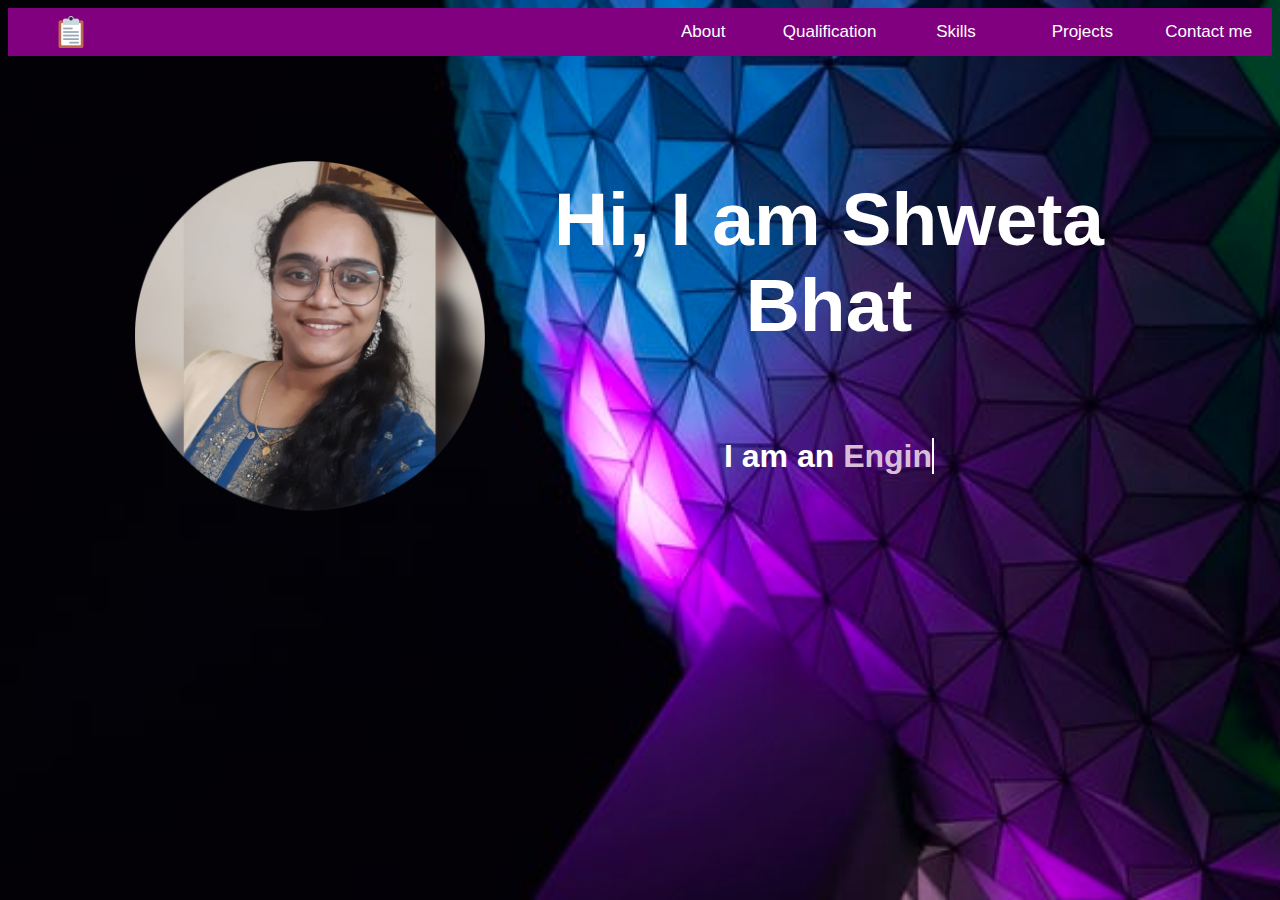
<file: index.html>
<html lang="en" dir="ltr">

<head>
  <meta charset="utf-8">
  <meta name="viewport" content="width=device-width, initial-scale=1.0">
  <title>Shweta Bhat</title>
  <link rel="shortcut icon" href="images\favicon-32x32.ico">
<link rel="stylesheet" href="styles.css">
</head>

<body>

  <div class="head-container">
    <button id="home-image" name="myFun" onclick="myFun()"><img src="images\favicon-32x32.png"></button>
    <button class="about" name="redirect" onclick="redirect()"></button>
    <button class="tablink" name="redirect" onclick="redirect()">About</button>
<button class="tablink" onclick="window.location='qualification\\qualification.html'">Qualification</button>
<button class="tablink" onclick="window.location='skills\\skills.html'">Skills</button>
<button class="tablink" onclick="window.location='projects\\projects.html'">Projects</button>
<button class="tablink" onclick="window.location='contact\\contact.html'">Contact me</button>
  </div>


    <div class="top-container">
      <table id="self">
      <tr>
        <td id="image"><img src="images\mypicture.png" alt="Profile-pic" width="350px" height="350px"></td>
        <td id="detail"><h1 id="heading"><strong>Hi, I am Shweta Bhat</strong></h1><br>
          <h1>I am an <a href="" class="typewrite" data-period="2000" data-type='[ "Engineering student", "Enthusiastic individual" ]'>
   <span class="wrap"></span>
 </a>
</h1></td>
      </tr>
    </table>
  </div>

<script src="home.js"></script>
  </body>
</html>
</file>
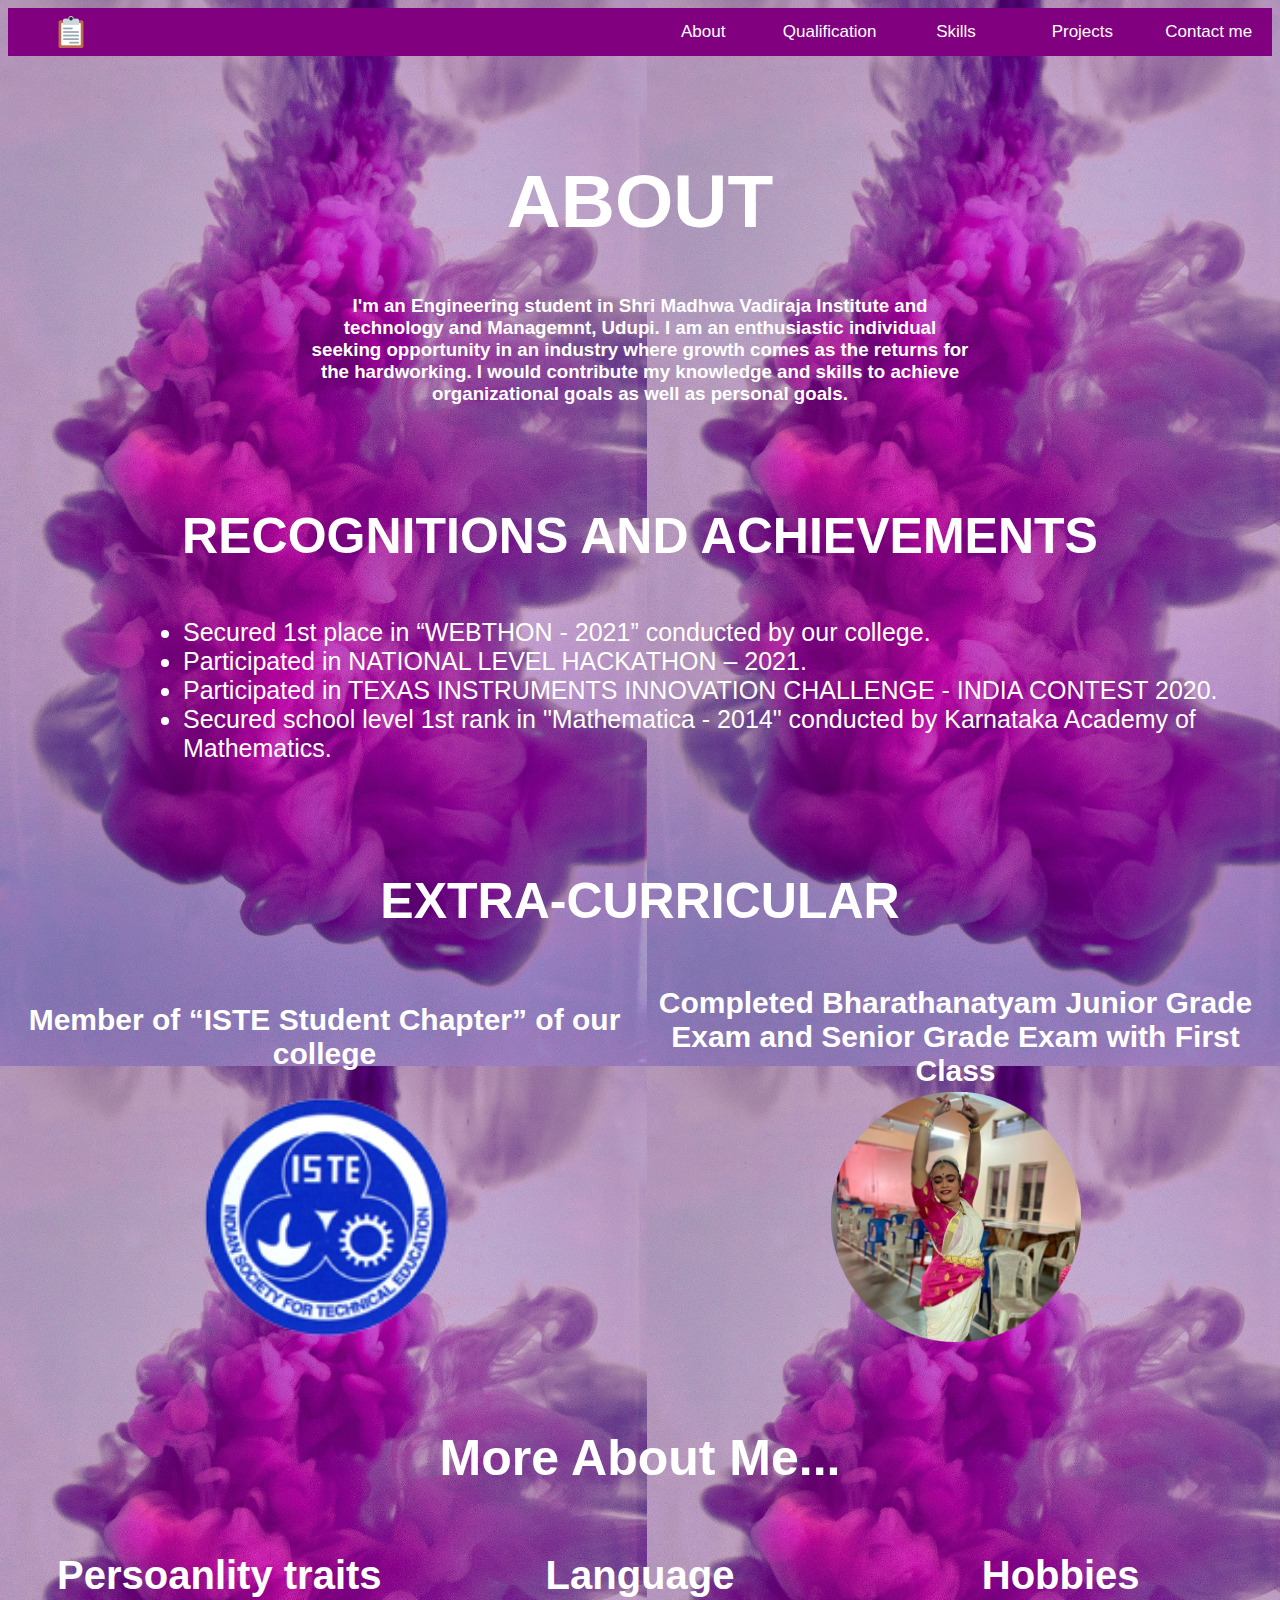
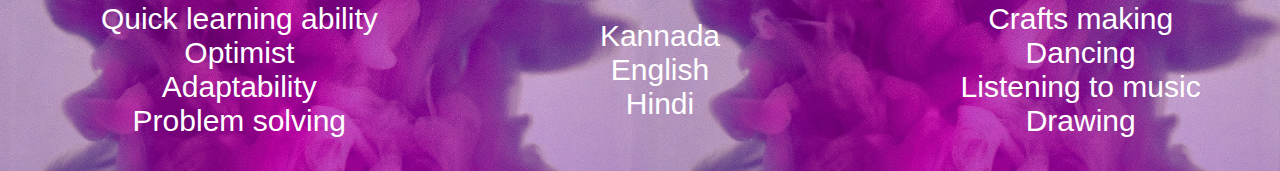
<file: about/about.html>
<html lang="en" dir="ltr">

<head>
  <meta charset="utf-8">
  <meta name="viewport" content="width=device-width, initial-scale=1.0">
  <title>About | Shweta Bhat</title>
  <link rel="shortcut icon" href="images\favicon-32x32.ico">
<link rel="stylesheet" href="about.css">
</head>

<body>

  <div class="head-container">
    <button id="home-image" name="myFun" onclick="window.location='..\\index.html'"><img src="images\favicon-32x32.png"></button>
    <button class="about" name="redirect" onclick="redirect()"></button>
    <button class="tablink" name="redirect" onclick="window.location='about.html'">About</button>
<button class="tablink" onclick="window.location='..\\qualification\\qualification.html'">Qualification</button>
<button class="tablink" onclick="window.location='..\\skills\\skills.html'">Skills</button>
<button class="tablink" onclick="window.location='..\\projects\\projects.html'">Projects</button>
<button class="tablink" onclick="window.location='..\\contact\\contact.html'">Contact me</button>
  </div>


<div class="container">
  <div class="top-container">
    <h1 id="about">ABOUT</h1>
  <h3>I'm an Engineering student in Shri Madhwa Vadiraja Institute and technology and Managemnt, Udupi.
I am an enthusiastic individual seeking opportunity in an industry where growth comes as the returns for the hardworking.
I would contribute my knowledge and skills to achieve organizational goals as well as personal goals.</h3>
  </div>

  <div class="middle-container">
    <h1 id="reco">RECOGNITIONS AND ACHIEVEMENTS</h1>
      <ul id="list" type="dotted">
        <li>Secured 1st place in “WEBTHON - 2021” conducted by our college.</li>
        <li>Participated in NATIONAL LEVEL HACKATHON – 2021.</li>
        <li>Participated in TEXAS INSTRUMENTS INNOVATION CHALLENGE - INDIA CONTEST 2020.</li>
        <li>Secured school level 1st rank in "Mathematica - 2014" conducted by Karnataka Academy of Mathematics.</li>
      </ul>
  </div>

<div class="member">
  <h1 id="extra">EXTRA-CURRICULAR</h1>
  <table id="member_table">
    <tr>
      <th>Member of “ISTE Student Chapter” of our college</th>
      <th>Completed Bharathanatyam Junior Grade Exam and Senior Grade Exam with First Class</th>
    </tr>
    <tr>
      <td><img src="images\iste.png" alt="ISTE" width="250px" height="250px"></td>
      <td><img src="images\bharat.png" alt="Bharathanatyam" width="250px" height="250px"></td>
    </tr>
  </table>
</div>

<div class="personality">
  <h1 id="head">More About Me...</h1>
  <table id="personality_table">
    <tr id="row1">
      <th>Persoanlity traits</th>
      <th>Language</th>
      <th>Hobbies</th>
    </tr>
    <tr id="row2">
      <td>
        <ul type="none">
          <li>Quick learning ability</li>
          <li>Optimist</li>
          <li>Adaptability</li>
          <li>Problem solving</li>
        </ul>
      </td>

      <td>
        <ul type="none">
          <li>Kannada</li>
          <li>English</li>
          <li>Hindi</li>
        </ul>
      </td>

      <td>
        <ul type="none">
          <li>Crafts making</li>
          <li>Dancing</li>
          <li>Listening to music</li>
          <li>Drawing</li>
        </ul>
      </td>
    </tr>
  </table>

</div>

</div>
<script src="/about/about.js"></script>
</body>
</html>
</file>
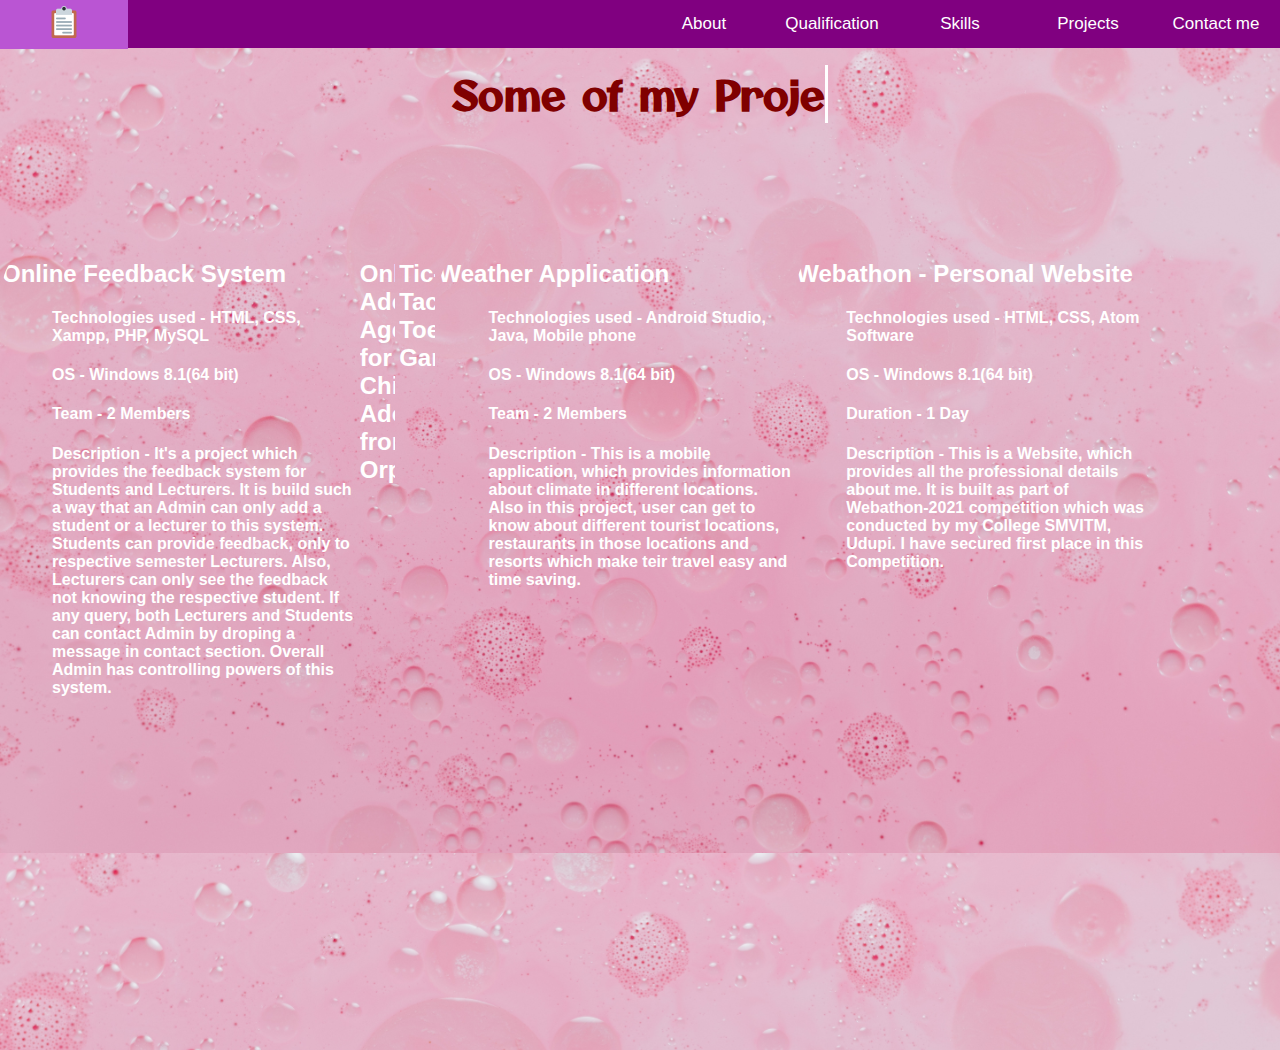
<file: projects/projects.html>
<!DOCTYPE html>
<html lang="en">
  <head>
    <meta charset="UTF-8" />
    <meta name="viewport" content="width=device-width, initial-scale=1.0" />
    <link
      rel="stylesheet"
      href="https://cdnjs.cloudflare.com/ajax/libs/font-awesome/5.14.0/css/all.min.css"
      integrity="sha512-1PKOgIY59xJ8Co8+NE6FZ+LOAZKjy+KY8iq0G4B3CyeY6wYHN3yt9PW0XpSriVlkMXe40PTKnXrLnZ9+fkDaog=="
      crossorigin="anonymous"
    />
    <title>Projects | Shweta Bhat</title>
	<link rel="shortcut icon" href="images\favicon-32x32.ico">
<link rel="stylesheet" href="projects.css">
<link rel="preconnect" href="https://fonts.googleapis.com">
<link rel="preconnect" href="https://fonts.gstatic.com" crossorigin>
<link href="https://fonts.googleapis.com/css2?family=Otomanopee+One&display=swap" rel="stylesheet">
  </head>
  
  <body>
  
  <div class="head-container">
    <button id="home-image" name="myFun" onclick="window.location='..\\index.html'"><img src="images\favicon-32x32.png"></button>
    <button class="about" name="redirect" onclick="redirect()"></button>
    <button class="tablink" name="redirect" onclick="window.location='..\\about\\about.html'">About</button>
<button class="tablink" onclick="window.location='..\\qualification\\qualification.html'">Qualification</button>
<button class="tablink" onclick="window.location='..\\skills\\skills.html'">Skills</button>
<button class="tablink" onclick="window.location='projects.html'">Projects</button>
<button class="tablink" onclick="window.location='..\\contact\\contact.html'">Contact me</button>
  </div>
  
  <br><br>
  <div class="heading">
     <h1>Some of my <a href="" class="typewrite" data-period="2000" data-type='[ "Projects...", "Works..." ]'>
   <span class="wrap"></span>
 </a></h1>
  </div>
    <div class = "container">
		<div class="panel active" style="background-image: url('https://images.unsplash.com/photo-1549880338-65ddcdfd017b?ixlib=rb-1.2.1&ixid=eyJhcHBfaWQiOjEyMDd9&auto=format&fit=crop&w=2100&q=80');">
			<h2><strong>Online Feedback System</strong></h2>
			<h4 id="points">Technologies used - HTML, CSS, Xampp, PHP, MySQL</h4>
			<h4 id="points">OS - Windows 8.1(64 bit)</h4>
			<h4 id="points">Team - 2 Members</h4>
			<h4 id="points">Description - It's a project which provides the feedback system for Students and Lecturers. It is build such a way that an Admin can only add a student or a lecturer to this system. Students can provide feedback, only to respective semester Lecturers. Also, Lecturers can only see the feedback not knowing the respective student. If any query, both Lecturers and Students can contact Admin by droping a message in contact section. Overall Admin has controlling powers of this system.</h4>
		</div>   
		<div class="panel" style="
          background-image: url('https://images.unsplash.com/photo-1511593358241-7eea1f3c84e5?ixlib=rb-1.2.1&ixid=eyJhcHBfaWQiOjEyMDd9&auto=format&fit=crop&w=1934&q=80');
        ">
			<h2><strong>Online Adoption Agency for Child Adoption from Orphanages</strong></h2>
			<h4 id="points">Technologies used - HTML, CSS, Firebase</h4>
			<h4 id="points">OS - Windows 8.1(64 bit)</h4>
			<h4 id="points">Team - 4 Members</h4>
			<h4 id="points">Description - This is a Website which acts a agency between Parents and Orphanages for Child Adoption. In this website, parents who are want information abiut Adoption can know about the Adoption Process, Government guidelines for Adoption, Eligibility Criterias and many more. If they are Interested in Adoption, they can register(if new user) or login(if already a user) and make a Adopion Request by filling a form about their complete details with any preferences for child(only such as age, color, religion, gender, health condition). They can also check their request Status. This Website also provides Counseling Programme, Baby Caretaking Programme details if any parents are interested. Overall this website provides all the necessary information and provides a platform where parents can easily start the Adoption process. All the legal Works are conducted only after the background verification of the parents.</h4>
		</div>     
		<div class="panel" style="
          background-image: url('https://images.unsplash.com/photo-1495467033336-2effd8753d51?ixlib=rb-1.2.1&ixid=eyJhcHBfaWQiOjEyMDd9&auto=format&fit=crop&w=2100&q=80');
        ">
			<h2><strong>Tic-Tac-Toe Game</strong></h2>
			<h4 id="points">Technologies used - Visual Studio, C++, Computer Graphics</h4>
			<h4 id="points">OS - Windows 8.1(64 bit)</h4>
			<h4 id="points">Team - 2 Members</h4>
			<h4 id="points">Description - This is game which is built using OpenGL functions. In this game, we play our traditional Tic-Tac-Toe game but with computer. As a result, if the user wins, it displays "You Win", if computer wins, it displays "Computer Won" and if it is a draw game then it displays "Tie game". A user can play this game in two views they are "Ortho view and Perspective view".</h4>
		</div>
		<div class="panel active" style="
          background-image: url('https://images.unsplash.com/photo-1522735338363-cc7313be0ae0?ixlib=rb-1.2.1&ixid=eyJhcHBfaWQiOjEyMDd9&auto=format&fit=crop&w=2689&q=80');
        ">
			<h2><strong>Weather Application</strong></h2>
			<h4 id="points">Technologies used - Android Studio, Java, Mobile phone</h4>
			<h4 id="points">OS - Windows 8.1(64 bit)</h4>
			<h4 id="points">Team - 2 Members</h4>
			<h4 id="points">Description - This is a mobile application, which provides information about climate in different locations. Also in this project, user can get to know about different tourist locations, restaurants in those locations and resorts which make teir travel easy and time saving.</h4>
		</div>
		<div class="panel active" style="
          background-image: url('https://images.unsplash.com/photo-1559087867-ce4c91325525?ixlib=rb-1.2.1&ixid=eyJhcHBfaWQiOjEyMDd9&auto=format&fit=crop&w=2100&q=80');
        ">
			<h2><strong>Webathon - Personal Website</strong></h2>
			<h4 id="points">Technologies used - HTML, CSS, Atom Software</h4>
			<h4 id="points">OS - Windows 8.1(64 bit)</h4>
			<h4 id="points">Duration - 1 Day</h4>
			<h4 id="points">Description - This is a Website, which provides all the professional details about me. It is built as part of Webathon-2021 competition which was conducted by my College SMVITM, Udupi. I have secured first place in this Competition.</h4>
		</div>
     
	 </div>
    <script src="script.js"></script>
  </body>
</html>
</file>
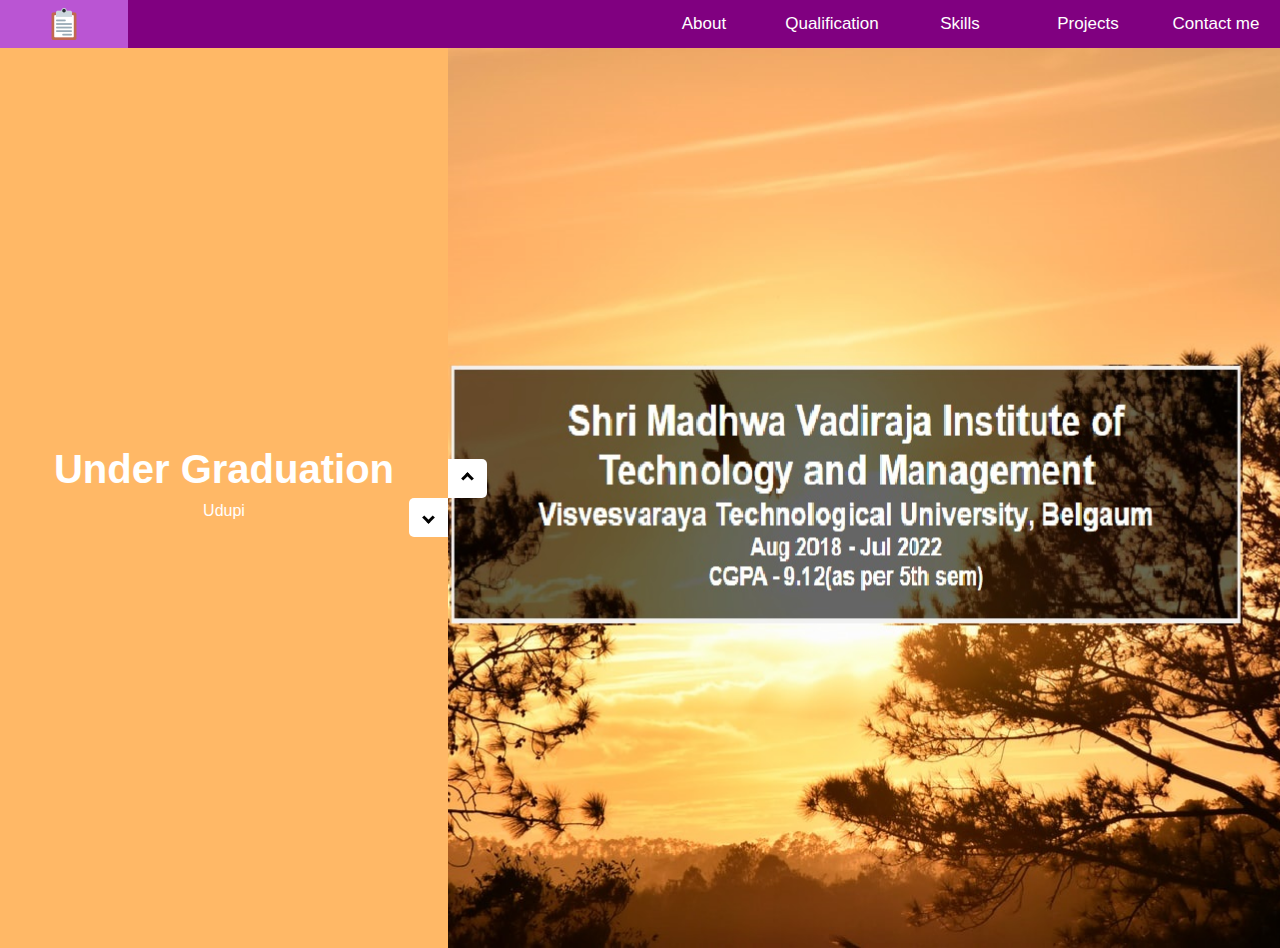
<file: qualification/qualification.html>
<html lang="en" dir="ltr">

<head>
  <meta charset="utf-8">
  <meta name="viewport" content="width=device-width, initial-scale=1.0">
  <title>Qualification | Shweta Bhat</title>
  <link rel="shortcut icon" href="images\favicon-32x32.ico">
<link rel="stylesheet" href="qualification.css">
</head>

<body>

  <div class="head-container">
    <button id="home-image" name="myFun" onclick="window.location='..\\index.html'"><img src="images\favicon-32x32.png"></button>
    <button class="about" name="redirect" onclick="redirect()"></button>
    <button class="tablink" name="redirect" onclick="window.location='..\\about\\about.html'">About</button>
<button class="tablink" onclick="window.location='qualification.html'">Qualification</button>
<button class="tablink" onclick="window.location='..\\skills\\skills.html'">Skills</button>
<button class="tablink" onclick="window.location='..\\projects\\projects.html'">Projects</button>
<button class="tablink" onclick="window.location='..\\contact\\contact.html'">Contact me</button>
  </div>

  <div class="slider-container">
    <div class="left-slide">
      <div style="background-color: #252E33">
        <h1>12th</h1>
        <p>Kumta</p>
      </div>
    <div style="background-color: #2A86BA">
      <h1>10th</h1>
      <p>Kumta</p>
    </div>
    <div style="background-color: #FFB866">
      <h1>Under Graduation</h1>
      <p>Udupi</p>
    </div>
  </div>
  <div class="right-slide">    
	<div style ="background-image: url('./images/image1.jpg')" ></div>
	<div style="background-image: url('./images/image2.jpg')"></div>
	<div style="background-image: url('./images/image3.jpg')"></div>
  </div>
      <div class="action-buttons">
        <button class="down-button">
          <i class="arrow down"></i>
        </button>
        <button class="up-button">
          <i class="arrow up"></i>
        </button>
      </div>
    </div>

    <script src="qualification.js"></script>

  </body>
  </html>
</file>
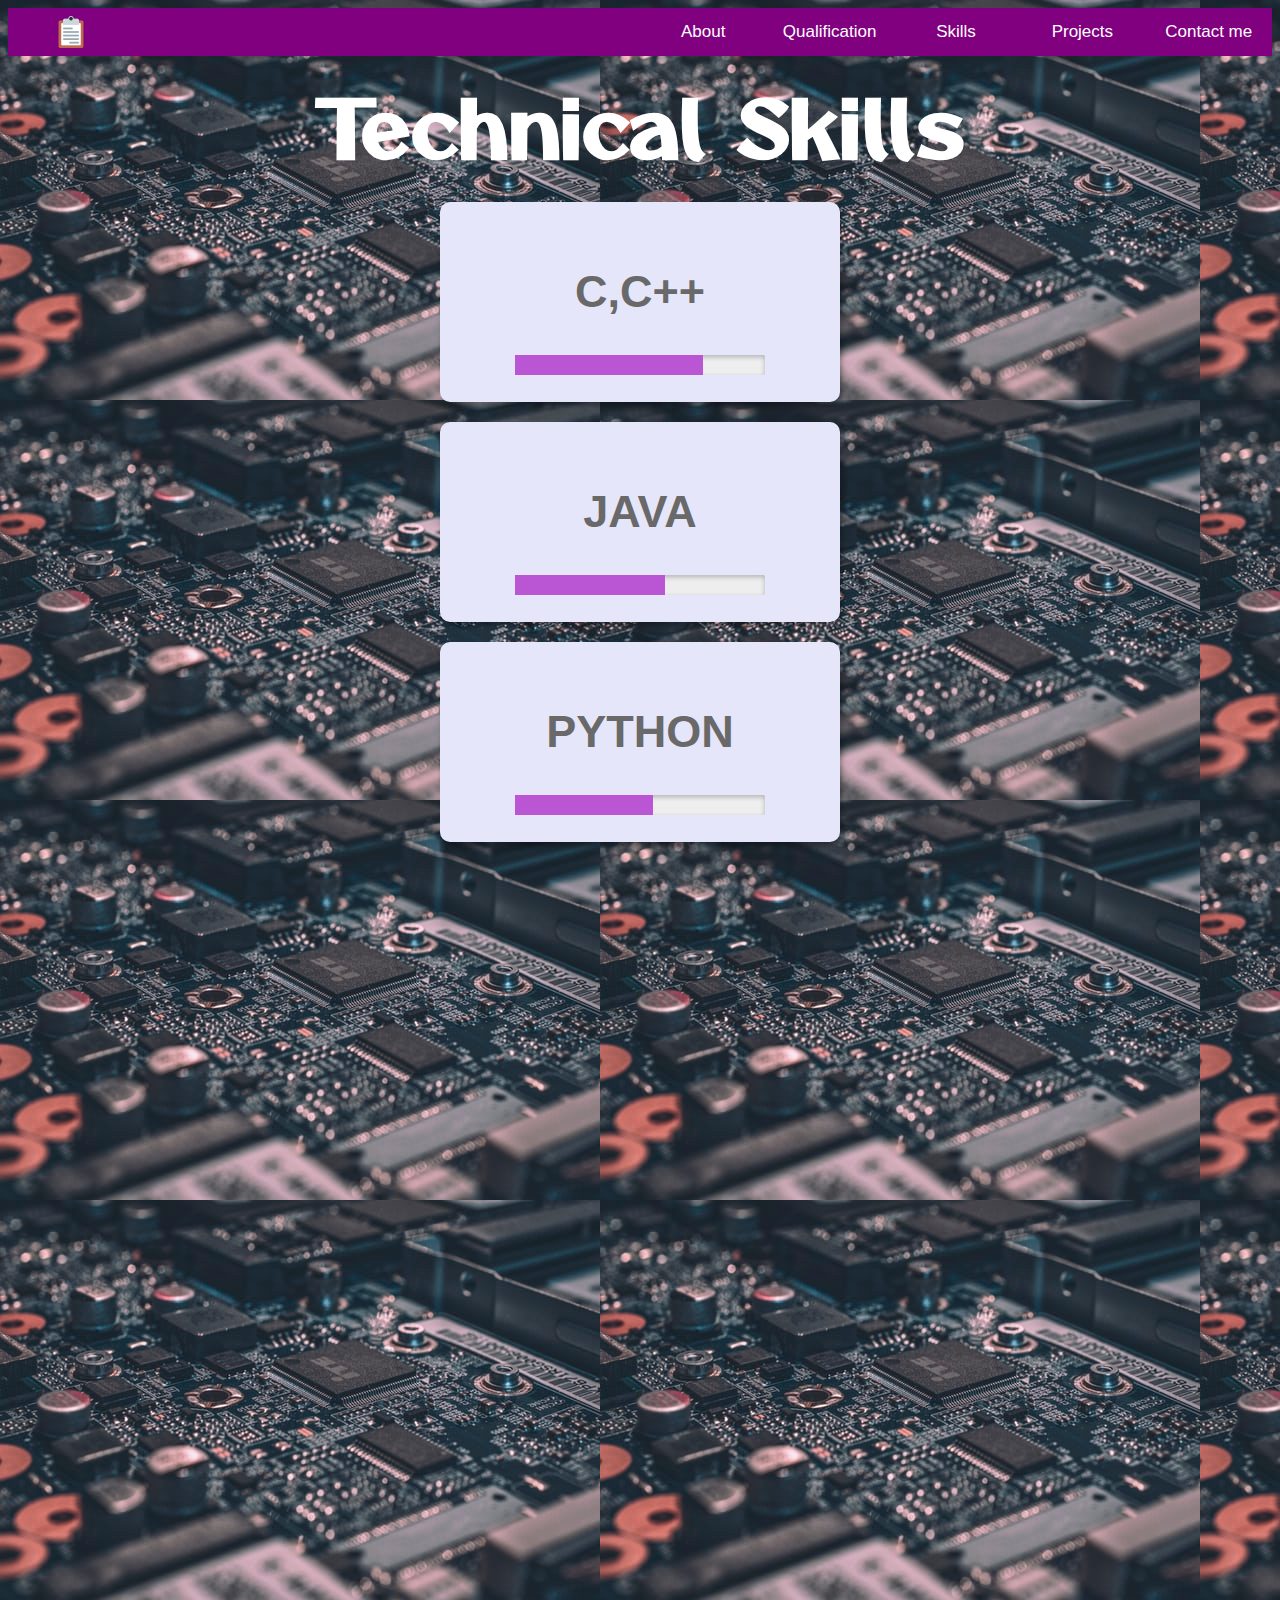
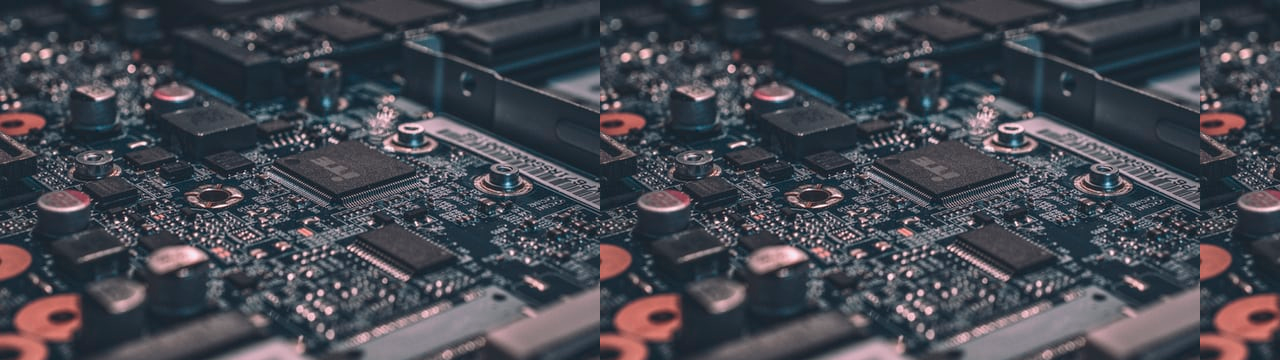
<file: skills/skills.html>
<html lang="en" dir="ltr">

<head>
  <meta charset="utf-8">
  <meta name="viewport" content="width=device-width, initial-scale=1.0">
  <title>Skills | Shweta Bhat</title>
  <link rel="shortcut icon" href="images\favicon-32x32.ico">
<link rel="stylesheet" href="skills.css">
<link rel="preconnect" href="https://fonts.googleapis.com">
<link rel="preconnect" href="https://fonts.gstatic.com" crossorigin>
<link href="https://fonts.googleapis.com/css2?family=Otomanopee+One&display=swap" rel="stylesheet">
</head>

<body>

  <div class="head-container">
    <button id="home-image" name="myFun" onclick="window.location='..\\index.html'"><img src="images\favicon-32x32.png"></button>
    <button class="about" name="redirect" onclick="redirect()"></button>
    <button class="tablink" name="redirect" onclick="window.location='..\\about\\about.html'">About</button>
<button class="tablink" onclick="window.location='..\\qualification\\qualification.html'">Qualification</button>
<button class="tablink" onclick="window.location='skills.html'">Skills</button>
<button class="tablink" onclick="window.location='..\\projects\\projects.html'">Projects</button>
<button class="tablink" onclick="window.location='..\\contact\\contact.html'">Contact me</button>
  </div>
  <div class="skills-container">
    <h1>Technical Skills</h1>
    <div class="box"><h2>C,C++</h2><progress id="file" value="75" max="100"> 75% </progress></div>
    <div class="box"><h2>JAVA</h2><progress id="file" value="60" max="100"> 60% </progress></div>
    <div class="box"><h2>PYTHON</h2><progress id="file" value="55" max="100"> 55% </progress></div>
    <div class="box"><h2>HTML,CSS</h2><progress id="file" value="80" max="100"> 80% </progress></div>
    <div class="box"><h2>WORDPRESS</h2><progress id="file" value="45" max="100"> 45% </progress></div>
    <div class="box"><h2>MySQL</h2><progress id="file" value="40" max="100"> 40% </progress></div>
    <div class="box"><h2>FIREBASE</h2><progress id="file" value="30" max="100"> 30% </progress></div>
    <div class="box"><h2>PHP</h2><progress id="file" value="55" max="100"> 55% </progress></div>
	</div>
    <script src="script.js"></script>
  </body>
</html>
</file>
<file: styles.css>
body {
  font-family: "Lato", sans-serif;
  background-image: url('./images/background5.jpg');
  background-size: cover;
}

#home-image{
  background-color: #800080;
  color: white;
  float: left;
  border: none;
  outline: none;
  cursor: pointer;
  padding: 8px 16px;
  font-size: 17px;
  width: 10%;
}

.about{
  background-color: #800080;
  color: white;
  float: left;
  border: none;
  outline: none;
  cursor: pointer;
  padding: 24px 16px;
  text-align: right;
  font-size: 17px;
  width: 40%;
}

.tablink {
  background-color: #800080;
  color: white;
  float: left;
  border: none;
  outline: none;
  cursor: pointer;
  padding: 14.2px 16px;
  font-size: 17px;
  width: 10%;
}

#home-image:hover{
  background-color: #ba55d3;
}

.tablink:hover {
  background-color: #ba55d3;
}

.top-container{
  padding: 150px 100px;
}

#self{
  width: 100%;
}

#image{
  padding-left: 25px;
}

#detail{
  text-align: center;
  color: #ffffff;
}

#heading{
  font-size: 75px;
}

.typewrite{
  color: #d8bfd8;
  text-decoration: none;
}
</file>
<file: about/about.css>
body {
  font-family: "Lato", sans-serif;
  background-image: url('./images/background.jpg');
  background-size: contain;
  color: #ffffff;
}

#home-image{
  background-color: #800080;
  color: white;
  float: left;
  border: none;
  outline: none;
  cursor: pointer;
  padding: 8px 16px;
  font-size: 17px;
  width: 10%;
}

.about{
  background-color: #800080;
  color: white;
  float: left;
  border: none;
  outline: none;
  cursor: pointer;
  padding: 24px 16px;
  text-align: right;
  font-size: 17px;
  width: 40%;
}

.tablink {
  background-color: #800080;
  color: white;
  float: left;
  border: none;
  outline: none;
  cursor: pointer;
  padding: 14.2px 16px;
  font-size: 17px;
  width: 10%;
}

#home-image:hover{
  background-color: #ba55d3;
}

.tablink:hover {
  background-color: #ba55d3;
}

.container{
  height: 1000px;
  padding-top: 50px;
}

.top-container{
  text-align: center;
  padding-left: 300px;
  padding-right: 300px;
}

#about{
  font-size: 75px;
  padding-top: 50px;
}

.middle-container{
  padding-top: 50px;
}

#reco{
  font-size: 50px;
  text-align: center;
  padding-bottom: 20px;
}

#list{
  font-size: 25px;
  padding-left: 175px;
}

.member{
  padding-top: 50px;
}

#extra{
  font-size: 50px;
  text-align: center;
  padding-bottom: 20px;
}

#member_table{
  table-layout: fixed;
  width: 100%;
  font-size: 30px;
  font-weight: 100;
  text-align: center;
}

.personality{
  padding-top: 50px;
}

#head{
  text-align: center;
  font-size: 50px;
  font-weight: bold;
  padding-bottom: 30px;
}

#personality_table{
  table-layout: fixed;
  width: 100%;
}

#row1{
  font-size: 40px;
  text-align: center;
}

#row2{
  font-size: 30px;
  text-align: center;
  padding-top: 30px;
}
</file>
<file: projects/projects.css>
@import url('https://fonts.googleapis.com/css2?family=Roboto:wght@400;700&display=swap');

* {
  box-sizing: border-box;
}

body {
  font-family: 'Roboto', sans-serif;
  height: 100%;
  overflow: scroll;
  margin: 0;
   background-image: url('./images/background.img.jpg');
  background-repeat: repeat;
  background-position: ;
  background-size: contain;
  transition: 0.4s;
}

body::before {
  content: '';
  position: absolute;
  top: 0;
  left: 0;
  width: 100%;
  height: 100%;
 
  z-index: -1;
}

.head-container{
	
}

#home-image{
  background-color: #800080;
  color: white;
  float: left;
  border: none;
  outline: none;
  cursor: pointer;
  padding: 6px 16px;
  font-size: 17px;
  width: 10%;
}

.about{
  background-color: #800080;
  color: white;
  float: left;
  border: none;
  outline: none;
  cursor: pointer;
  padding: 24px 16px;
  text-align: right;
  font-size: 17px;
  width: 40%;
}

.tablink {
  background-color: #800080;
  color: white;
  float: left;
  border: none;
  outline: none;
  cursor: pointer;
  padding: 14.2px 16px;
  font-size: 17px;
  width: 10%;
}

#home-image:hover{
  background-color: #ba55d3;
}

.tablink:hover {
  background-color: #ba55d3;
}

.heading{
	font-family: 'Otomanopee One', sans-serif;
	font-size: 20px;
	text-align: center;
	color: 	#800000;
}

.typewrite{
  color: #800000;
  text-decoration: none;
}

.container {
  display: flex;
  width: 90vw;
  font-family: 'Muli', sans-serif;
  display: flex;
  align-items: center;
  justify-content: center;
  height: 100vh;
  overflow: hidden;
  margin: 0;
}

.panel {
	overflow: hidden;
  background-size: cover;
  background-position: center;
  background-repeat: no-repeat;
  height: 80vh;
  border-radius: 50px;
  color: #fff;
  cursor: pointer;
  flex: 0.5;
  margin: 2px;
  position: relative;
  -webkit-transition: all 700ms ease-in;
}

.panel h3 {
  font-size: 24px;
  position: absolute;
  bottom: 20px;
  left: 20px;
  margin: 0;
  opacity: 0;
}

.panel.active {
  flex: 5;
}

.panel.active h3 {
  opacity: 1;
  transition: opacity 0.3s ease-in 0.4s;
}

#points
{
  padding-left: 50px;
  color: #ffffff;
}

@media (max-width: 480px) {
  .container {
    width: 100vw;
  }

  .panel:nth-of-type(4),
  .panel:nth-of-type(5) {
    display: none;
  }
}
</file>
<file: qualification/qualification.css>
@import url('https://fonts.googleapis.com/css?family=Open+Sans');

* {
  box-sizing: border-box;
  margin: 0;
  padding: 0;
}

body {
  font-family: "Lato", sans-serif;
  height: 100vh;
}

#home-image{
  background-color: #800080;
  color: white;
  float: left;
  border: none;
  outline: none;
  cursor: pointer;
  padding: 8px 16px;
  font-size: 17px;
  width: 10%;
}

.about{
  background-color: #800080;
  color: white;
  float: left;
  border: none;
  outline: none;
  cursor: pointer;
  padding: 24px 16px;
  text-align: right;
  font-size: 17px;
  width: 40%;
}

.tablink {
  background-color: #800080;
  color: white;
  float: left;
  border: none;
  outline: none;
  cursor: pointer;
  padding: 14.2px 16px;
  font-size: 17px;
  width: 10%;
}

#home-image:hover{
  background-color: #ba55d3;
}

.tablink:hover {
  background-color: #ba55d3;
}


.slider-container {
  position: relative;
  overflow: hidden;
  width: 100vw;
  height: 100vh;
}

.left-slide {
  height: 100%;
  width: 35%;
  position: absolute;
  top: 0;
  left: 0;
  transition: transform 0.5s ease-in-out;
}

.left-slide > div {
  height: 100%;
  width: 100%;
  display: flex;
  flex-direction: column;
  align-items: center;
  justify-content: center;
  color: #fff;
}

.left-slide h1 {
  font-size: 40px;
  margin-bottom: 10px;
  margin-top: -30px;
}

.right-slide {
  height: 100%;
  position: absolute;
  top: 0;
  left: 35%;
  width: 65%;
  transition: transform 0.5s ease-in-out;
}

.right-slide > div {
  background-repeat: no-repeat;
  background-size: cover;
  background-position: center center;
  height: 100%;
  width: 100%;
}


/* Position text in the middle of the page/image */
#bg-text {
  background-color: rgb(0,0,0); /* Fallback color */
  background-color: rgba(0,0,0, 0.6); /* Black w/opacity/see-through */
  color: white;
  font-weight: bold;
  border: 3px solid #f1f1f1;
  position: absolute;
  top: 50%;
  left: 50%;
  transform: translate(-50%, -50%);
  z-index: 2;
  width: 80%;
  padding: 20px;
  text-align: center;
}

#bg-text1 {
  background-color: rgb(0,0,0); /* Fallback color */
  background-color: rgba(0,0,0, 0.6); /* Black w/opacity/see-through */
  color: white;
  font-weight: bold;
  border: 3px solid #f1f1f1;
  position: absolute;
  top: 50%;
  left: 50%;
  transform: translate(-50%, -50%);
  z-index: 2;
  width: 80%;
  padding: 20px;
  text-align: center;
}

#bg-text2 {
  background-color: rgb(0,0,0); /* Fallback color */
  background-color: rgba(0,0,0, 1); /* Black w/opacity/see-through */
  color: black;
  font-weight: bold;
  border: 3px solid #f1f1f1;
  position: absolute;
  top: 50%;
  left: 50%;
  transform: translate(-50%, -50%);
  z-index: 2;
  width: 80%;
  padding: 20px;
  text-align: center;
}


button {
  background-color: #fff;
  border: none;
  color: #aaa;
  cursor: pointer;
  font-size: 16px;
  padding: 15px;
}

button:hover {
  color: #222;
}

button:focus {
  outline: none;
}

.arrow
{
  border : solid black;
  border-width: 0 3px 3px 0;
  display: inline-block;
  padding: 3px;
}
.up
{
  transform: rotate(-135deg);
  -webkit-transform: rotate(-135deg);
}
.down
{
  transform: rotate(45deg);
  -webkit-transform: rotate(45deg);
}
.slider-container .action-buttons button {
  position: absolute;
  left: 35%;
  top: 50%;
  z-index: 100;
}

.slider-container .action-buttons .down-button {
  transform: translateX(-100%);
  border-top-left-radius: 5px;
  border-bottom-left-radius: 5px;
}

.slider-container .action-buttons .up-button {
  transform: translateY(-100%);
  border-top-right-radius: 5px;
  border-bottom-right-radius: 5px;
}
</file>
<file: skills/skills.css>
@import url('https://fonts.googleapis.com/css2?family=Roboto:wght@400;700&display=swap');

* {
  box-sizing: border-box;
}

body {
  background-image: url('./images/background_body.jpg');
  font-family: "Lato", sans-serif;
  
}



.head-container{
	display: flex;
	flex: none;
}


#home-image{
  background-color: #800080;
  color: white;
  float: left;
  border: none;
  outline: none;
  cursor: pointer;
  padding: 8px 16px;
  font-size: 17px;
  width: 10%;
}

.about{
  background-color: #800080;
  color: white;
  float: left;
  border: none;
  outline: none;
  cursor: pointer;
  padding: 24px 16px;
  text-align: right;
  font-size: 17px;
  width: 40%;
}

.tablink {
  background-color: #800080;
  color: white;
  float: left;
  border: none;
  outline: none;
  cursor: pointer;
  padding: 14px 16px;
  font-size: 17px;
  width: 10%;
}

#home-image:hover{
  background-color: #ba55d3;
}

.tablink:hover {
  background-color: #ba55d3;
}

.skills-container
{
	display: flex;
  flex-direction: column;
  align-items: center;
  justify-content: center;
  margin: 0;
  overflow-x: hidden;
}

h1 {
	font-family: 'Otomanopee One', sans-serif;
	font-size: 80px;
	color: #ffffff;
  margin: 10px;
}

.box {
  background-color: #e6e6fa;
  color: #696969;
  display: flex;
  flex-direction: column;
  align-items: center;
  justify-content: center;
  width: 400px;
  height: 200px;
  margin: 10px;
  border-radius: 10px;
  box-shadow: 2px 4px 5px rgba(0, 0, 0, 0.3);
  transform: translateX(400%);
  transition: transform 0.4s ease;
}

.box:nth-of-type(even) {
  transform: translateX(-400%);
}

.box.show {
  transform: translateX(0);
}

.box h2 {
  font-size: 45px;
}

#file {
  border: none;
  width: 250px;
  height: 20px;
}

#file::-webkit-progress-value {
  background: #ba55d3;
}

#file::-webkit-progress-bar {
  background-color: #eee;
  border-radius: 2px;
  box-shadow: 0 2px 5px rgba(0, 0, 0, 0.25) inset;
}
</file>
